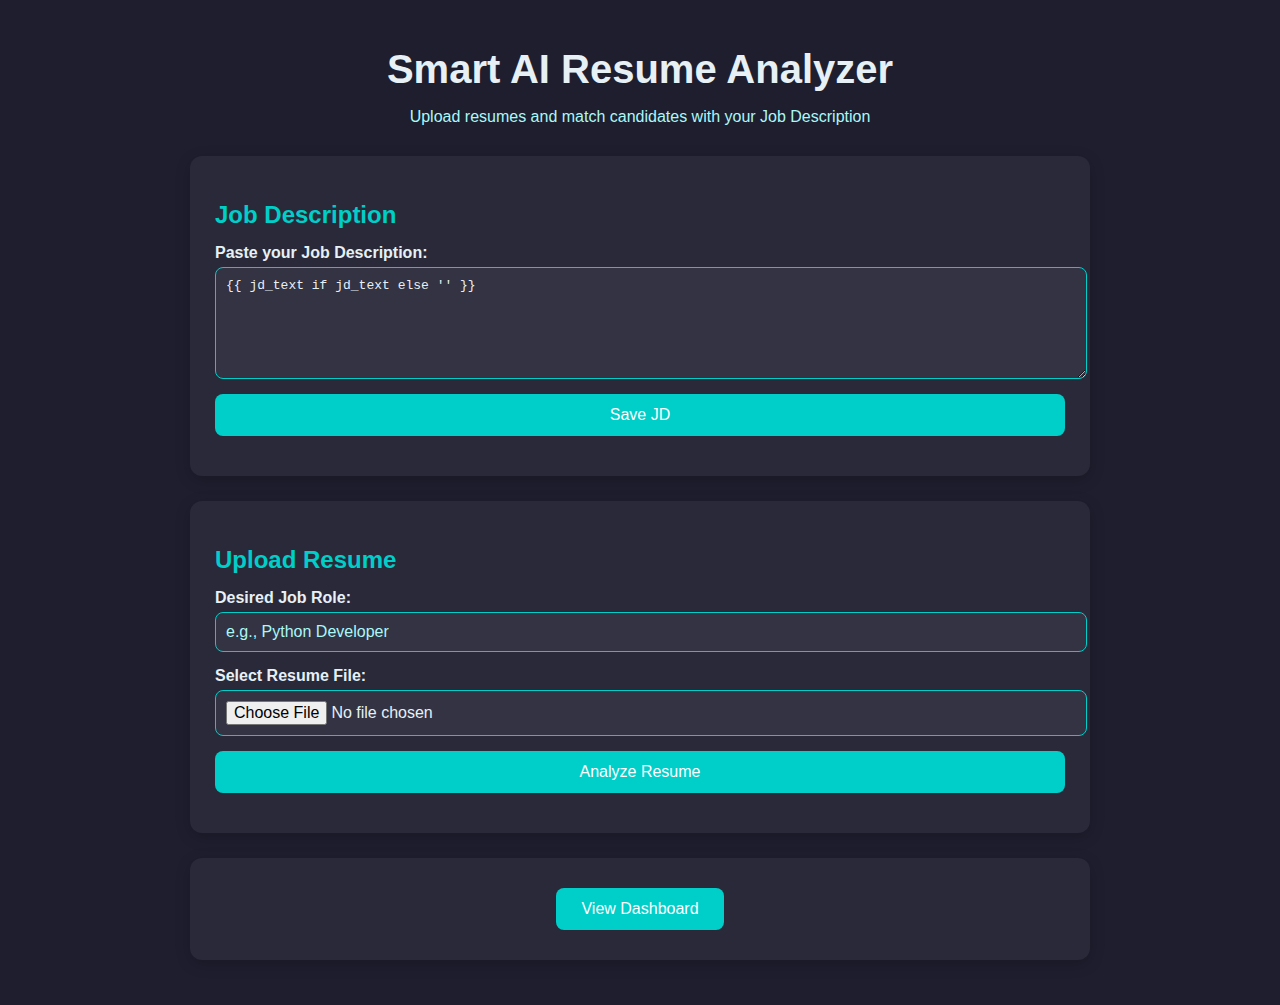
<file: templates/index.html>
<!DOCTYPE html>
<html lang="en">
<head>
<meta charset="UTF-8">
<meta name="viewport" content="width=device-width, initial-scale=1.0">
<title>Smart AI Resume Analyzer</title>

<style>
    body {
        background-color: #1e1e2f;
        color: #e6f0f5;
        font-family: Arial, sans-serif;
        margin: 0;
        padding: 0;
    }

    .container {
        max-width: 900px;
        margin: auto;
        padding: 20px;
    }

    header h1 {
        text-align: center;
        font-size: 2.5em;
        margin-bottom: 5px;
    }

    header p {
        text-align: center;
        color: #aaf8f8;
        margin-bottom: 30px;
    }

    .card {
        background: rgba(255,255,255,0.05);
        border-radius: 12px;
        padding: 25px;
        margin-bottom: 25px;
        box-shadow: 0 4px 15px rgba(0,0,0,0.2);
        transition: transform 0.2s ease, box-shadow 0.2s ease;
    }

    .card:hover, .card:focus-within {
        transform: translateY(-5px);
        box-shadow: 0 8px 25px rgba(0,206,201,0.4);
    }

    .card h2 {
        margin-bottom: 15px;
        color: #00cec9;
    }

    form {
        display: flex;
        flex-direction: column;
    }

    label {
        margin-bottom: 5px;
        font-weight: bold;
    }

    textarea, input[type="text"], input[type="file"], button {
        font-size: 1em;
        color: #e6f0f5;
        background: rgba(255,255,255,0.05);
        border: 1px solid #00cec9;
        border-radius: 8px;
        padding: 10px;
        margin-bottom: 15px;
        width: 100%;
    }

    textarea::placeholder, input::placeholder {
        color: #aaf8f8;
    }

    button {
        background: #00cec9;
        color: #fff;
        border: none;
        padding: 12px;
        border-radius: 8px;
        font-size: 1em;
        cursor: pointer;
        transition: background 0.2s ease;
    }

    button:hover, button:focus {
        background: #00b894;
        outline: none;
    }

    a.button-link {
        display: inline-block;
        padding: 12px 25px;
        margin: 5px;
        border-radius: 8px;
        text-decoration: none;
        color: #fff;
        background: #00cec9;
        transition: background 0.2s ease;
        text-align: center;
    }

    a.button-link:hover, a.button-link:focus {
        background: #00b894;
        outline: none;
    }

    /* Focus visible for keyboard users */
    :focus-visible {
        outline: 2px solid #00cec9;
        outline-offset: 2px;
    }

    @media (max-width: 600px) {
        header h1 {
            font-size: 2em;
        }
        .card {
            padding: 20px;
        }
    }
</style>
</head>
<body>

<div class="container">

    <!-- Header -->
    <header>
        <h1>Smart AI Resume Analyzer</h1>
        <p>Upload resumes and match candidates with your Job Description</p>
    </header>

    <!-- Job Description Form -->
    <section class="card">
        <h2>Job Description</h2>
        <form method="post">
            <label for="jd_text">Paste your Job Description:</label>
            <textarea id="jd_text" name="jd_text" rows="6" placeholder="Paste your Job Description here..." required>{{ jd_text if jd_text else '' }}</textarea>
            <button type="submit">Save JD</button>
        </form>
    </section>

    <!-- Resume Upload Form -->
    <section class="card">
        <h2>Upload Resume</h2>
        <form method="post" action="/upload" enctype="multipart/form-data">
            <label for="desired_role">Desired Job Role:</label>
            <input id="desired_role" type="text" name="desired_role" placeholder="e.g., Python Developer" required>
            
            <label for="resume_file">Select Resume File:</label>
            <input id="resume_file" type="file" name="resume_file" accept=".pdf,.docx,.txt,.png,.jpg,.jpeg" required>
            
            <button type="submit">Analyze Resume</button>
        </form>
    </section>

    <!-- Dashboard Link -->
    <section class="card" style="text-align:center;">
        <a href="/dashboard" class="button-link" role="button" tabindex="0">View Dashboard</a>
    </section>

</div>

</body>
</html>
</file>
